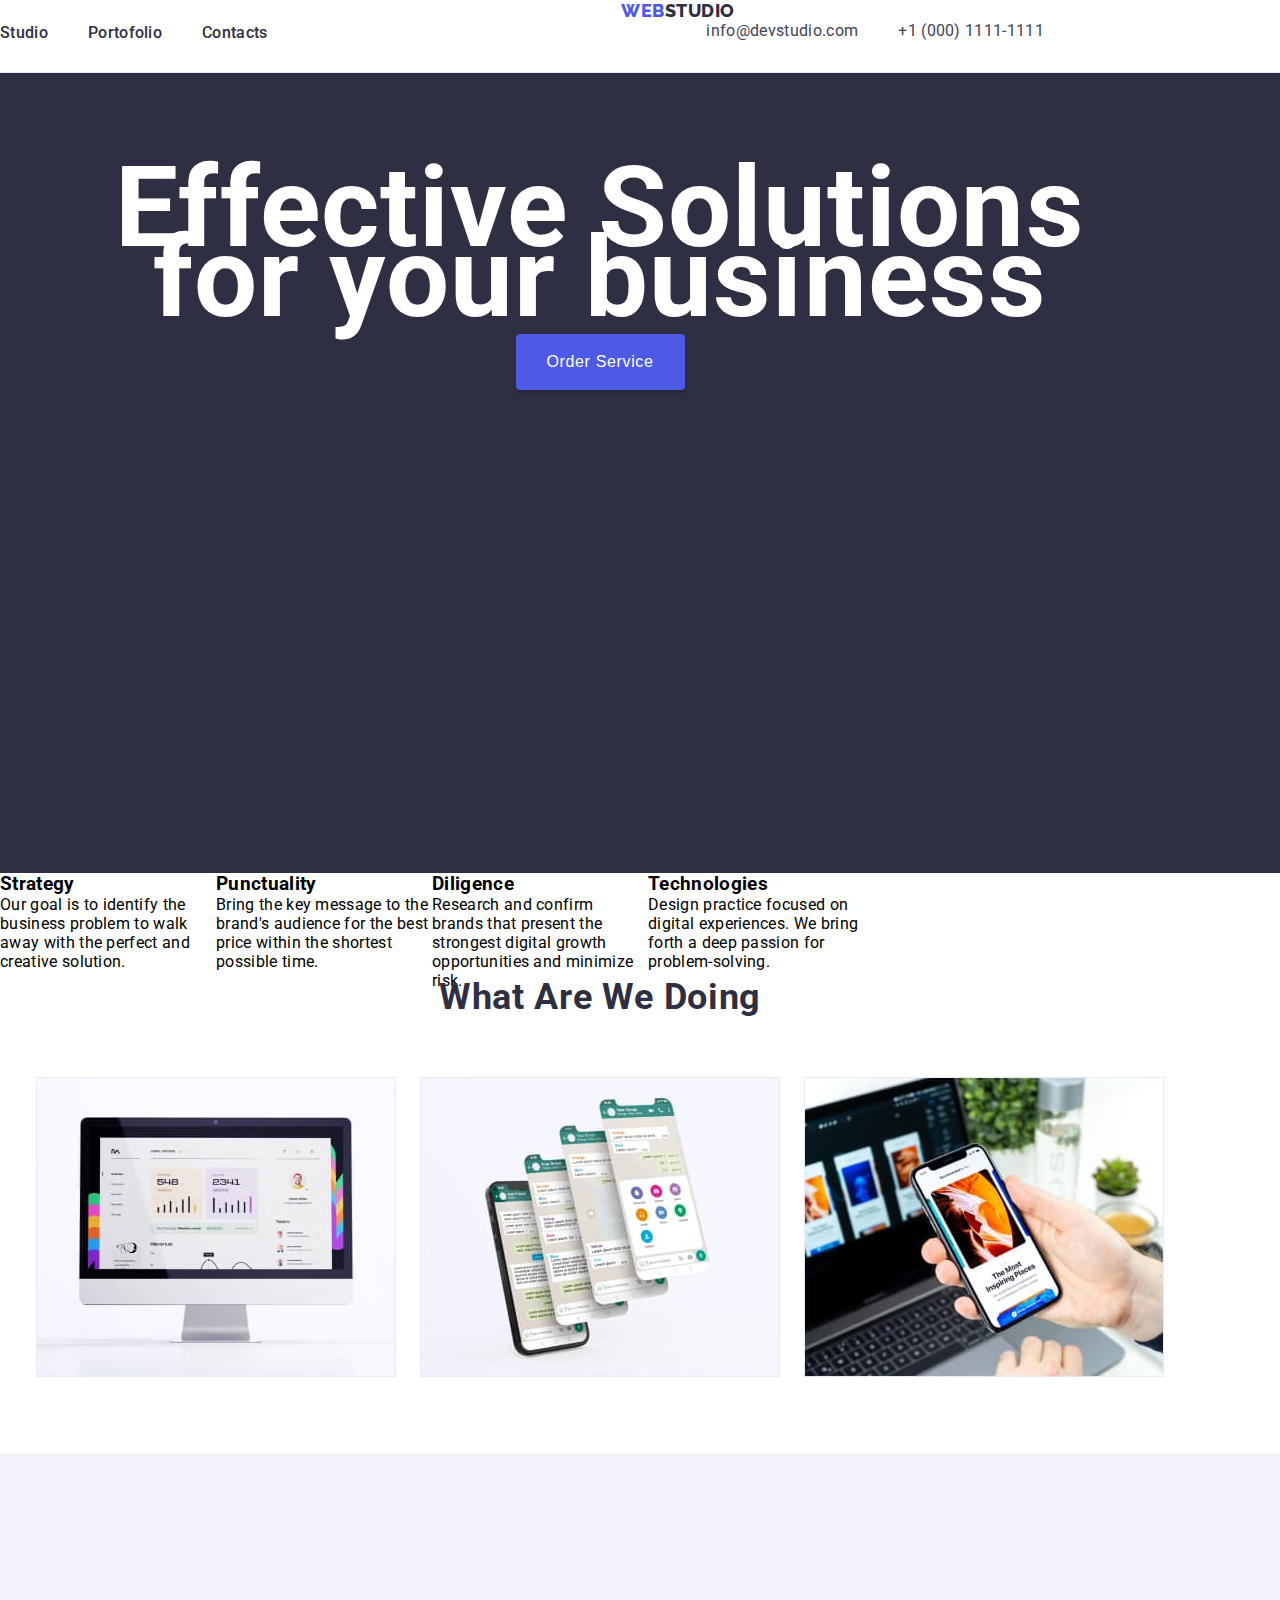
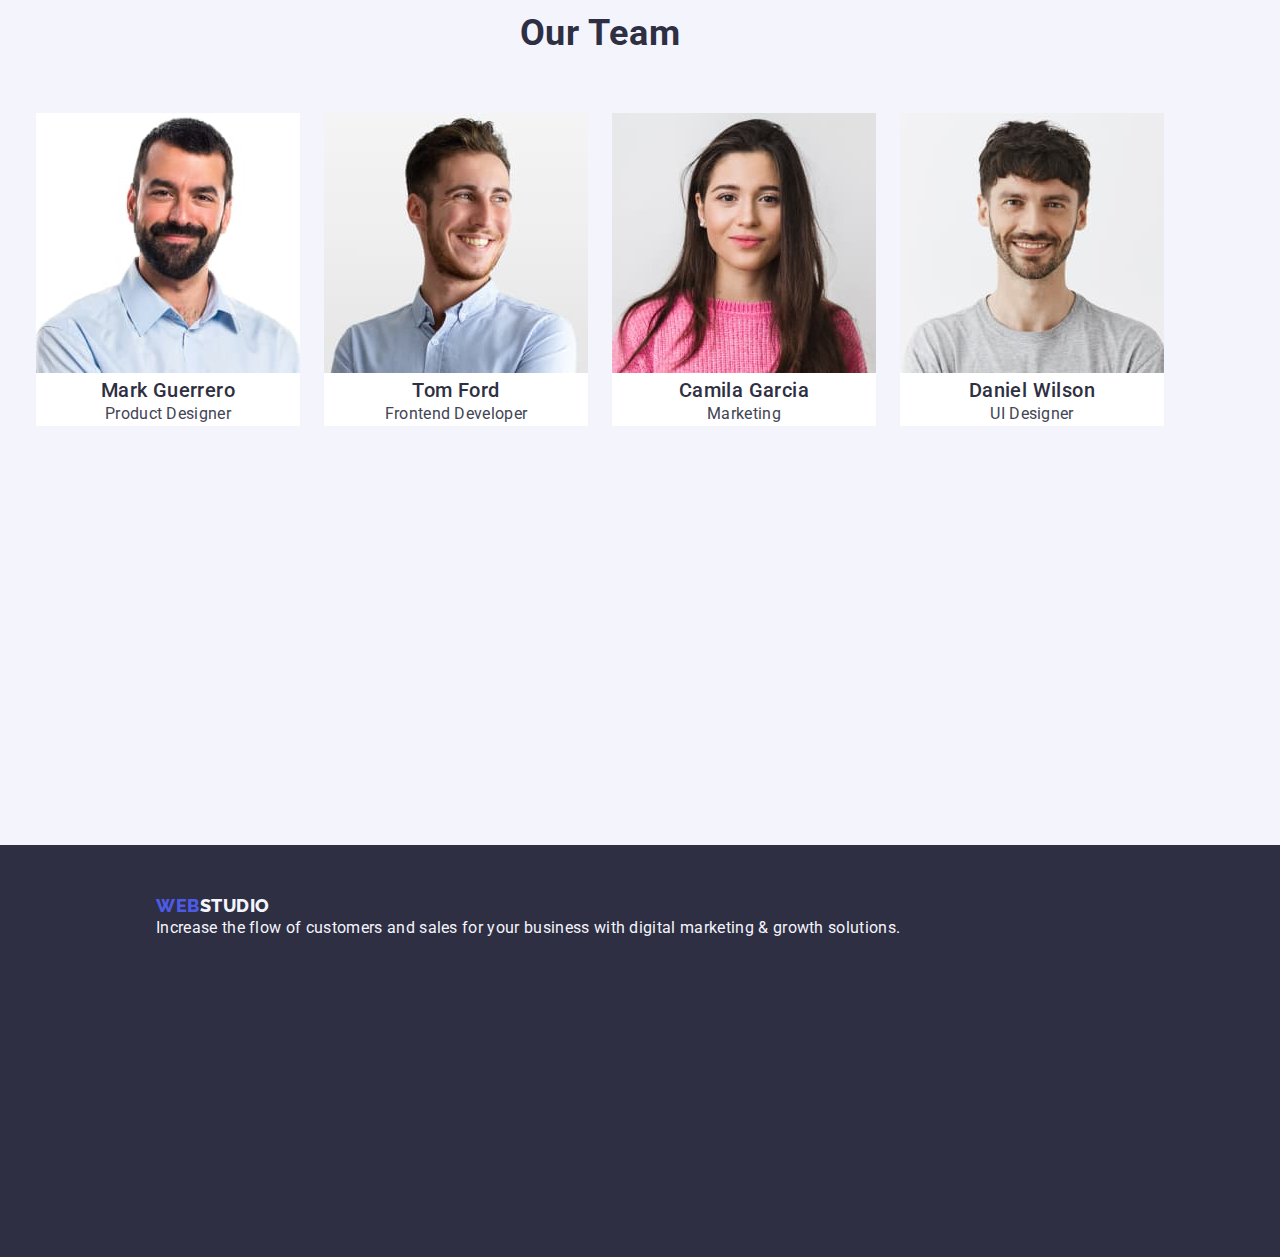
<file: index.html>
<!DOCTYPE html>
<html lang="en">
  <head>
    <meta charset="UTF-8" />
    <meta name="viewport" content="width=device-width, initial-scale=1.0" />
    <title>Webstudio</title>
    <link
      rel="stylesheet"
      href="https://cdnjs.cloudflare.com/ajax/libs/modern-normalize/2.0.0/modern-normalize.min.css"
      integrity="sha512-4xo8blKMVCiXpTaLzQSLSw3KFOVPWhm/TRtuPVc4WG6kUgjH6J03IBuG7JZPkcWMxJ5huwaBpOpnwYElP/m6wg=="
      crossorigin="anonymous"
      referrerpolicy="no-referrer"
    />
    <link rel="preconnect" href="https://fonts.googleapis.com" />
    <link rel="preconnect" href="https://fonts.gstatic.com" crossorigin />
    <link
      href="https://fonts.googleapis.com/css2?family=Raleway:ital,wght@0,800;1,800&family=Roboto:wght@400;500;700&display=swap"
      rel="stylesheet"
    />
    <link rel="stylesheet" href="./css/styles.css" />
  </head>
  <body>
    <header class="global-header">
      <div class="header-container">
        <a class="logo" href="index.html">
          <span class="web">web</span>
          <span class="studio">studio</span>
        </a>

        <nav class="main-nav">
          <ul>
            <li><a href="index.html" class="index">Studio</a></li>
            <li><a href="portfolio.html" class="portfolio">Portofolio</a></li>
            <li><a href="contacts.html" class="contacts">Contacts</a></li>
          </ul>

          <div class="address">
            <ul>
              <li>
                <a href="mailto:info@devstudio.com">info@devstudio.com</a>
              </li>
              <li>
                <a href="tel:+110011112111">+1 (000) 1111-1111</a>
              </li>
            </ul>
          </div>
        </nav>
      </div>
    </header>
    <main>
      <section class="hero">
        <div class="hero-container">
          <h1>
            Effective Solutions
            <br />
            for your business
          </h1>
          <button type="button" class="button">Order Service</button>
        </div>
      </section>

      <section class="one">
        <div class="description-container">
          <ul>
            <li class="feature">
              <h3>Strategy</h3>
              <p>
                Our goal is to identify the business problem to walk away with
                the perfect and creative solution.
              </p>
            </li>
            <li class="feature">
              <h3>Punctuality</h3>
              <p>
                Bring the key message to the brand's audience for the best price
                within the shortest possible time.
              </p>
            </li>
            <li class="feature">
              <h3>Diligence</h3>
              <p>
                Research and confirm brands that present the strongest digital
                growth opportunities and minimize risk.
              </p>
            </li>
            <li class="feature">
              <h3>Technologies</h3>
              <p>
                Design practice focused on digital experiences. We bring forth a
                deep passion for problem-solving.
              </p>
            </li>
          </ul>
        </div>
      </section>

      <section class="about">
        <div class="pictures-container">
          <h2 class="what-are">What Are We Doing</h2>
          <ul class="images">
            <li>
              <img
                src="images/monitor.jpg"
                alt="screen_monitor_with_some_graphics"
                width="360"
                height="300"
              />
            </li>
            <li>
              <img
                src="images/phone.jpg"
                alt="smartphone_running_an_application"
                width="360"
                height="300"
              />
            </li>
            <li>
              <img
                src="images/laptop.jpg"
                alt="laptop_and_a_smartphone"
                width="360"
                height="300"
              />
            </li>
          </ul>
        </div>
      </section>

      <section class="card">
        <div class="id-container">
          <h2 class="our-team">Our Team</h2>
          <ul class="team">
            <li class="team-member">
              <img
                src="images/teamcard1.jpg"
                alt="Mark Guerrero - Product Designer"
                width="264"
                height="260"
              />
              <h3>Mark Guerrero</h3>
              <p>Product Designer</p>
            </li>
            <li class="team-member">
              <img
                src="images/teamcard2.jpg"
                alt="Tom Ford - Frontend Developer"
                width="264"
                height="260"
              />
              <h3>Tom Ford</h3>
              <p>Frontend Developer</p>
            </li>
            <li class="team-member">
              <img
                src="images/teamcard3.jpg"
                alt="Camila Garcia - Marketing"
                width="264"
                height="260"
              />
              <h3>Camila Garcia</h3>
              <p>Marketing</p>
            </li>
            <li class="team-member">
              <img
                src="images/teamcard4.jpg"
                alt="Daniel Wilson - UI Designer"
                width="264"
                height="260"
              />
              <h3>Daniel Wilson</h3>
              <p>UI Designer</p>
            </li>
          </ul>
        </div>
      </section>
    </main>

    <footer class="page-footer">
      <div class="last-container">
        <a class="logo-footer" href="index.html">
          <span class="web-footer">web</span>
          <span class="studio-footer">studio</span>
        </a>
        <p>
          Increase the flow of customers and sales for your business with
          digital marketing & growth solutions.
        </p>
      </div>
    </footer>
  </body>
</html>
</file>
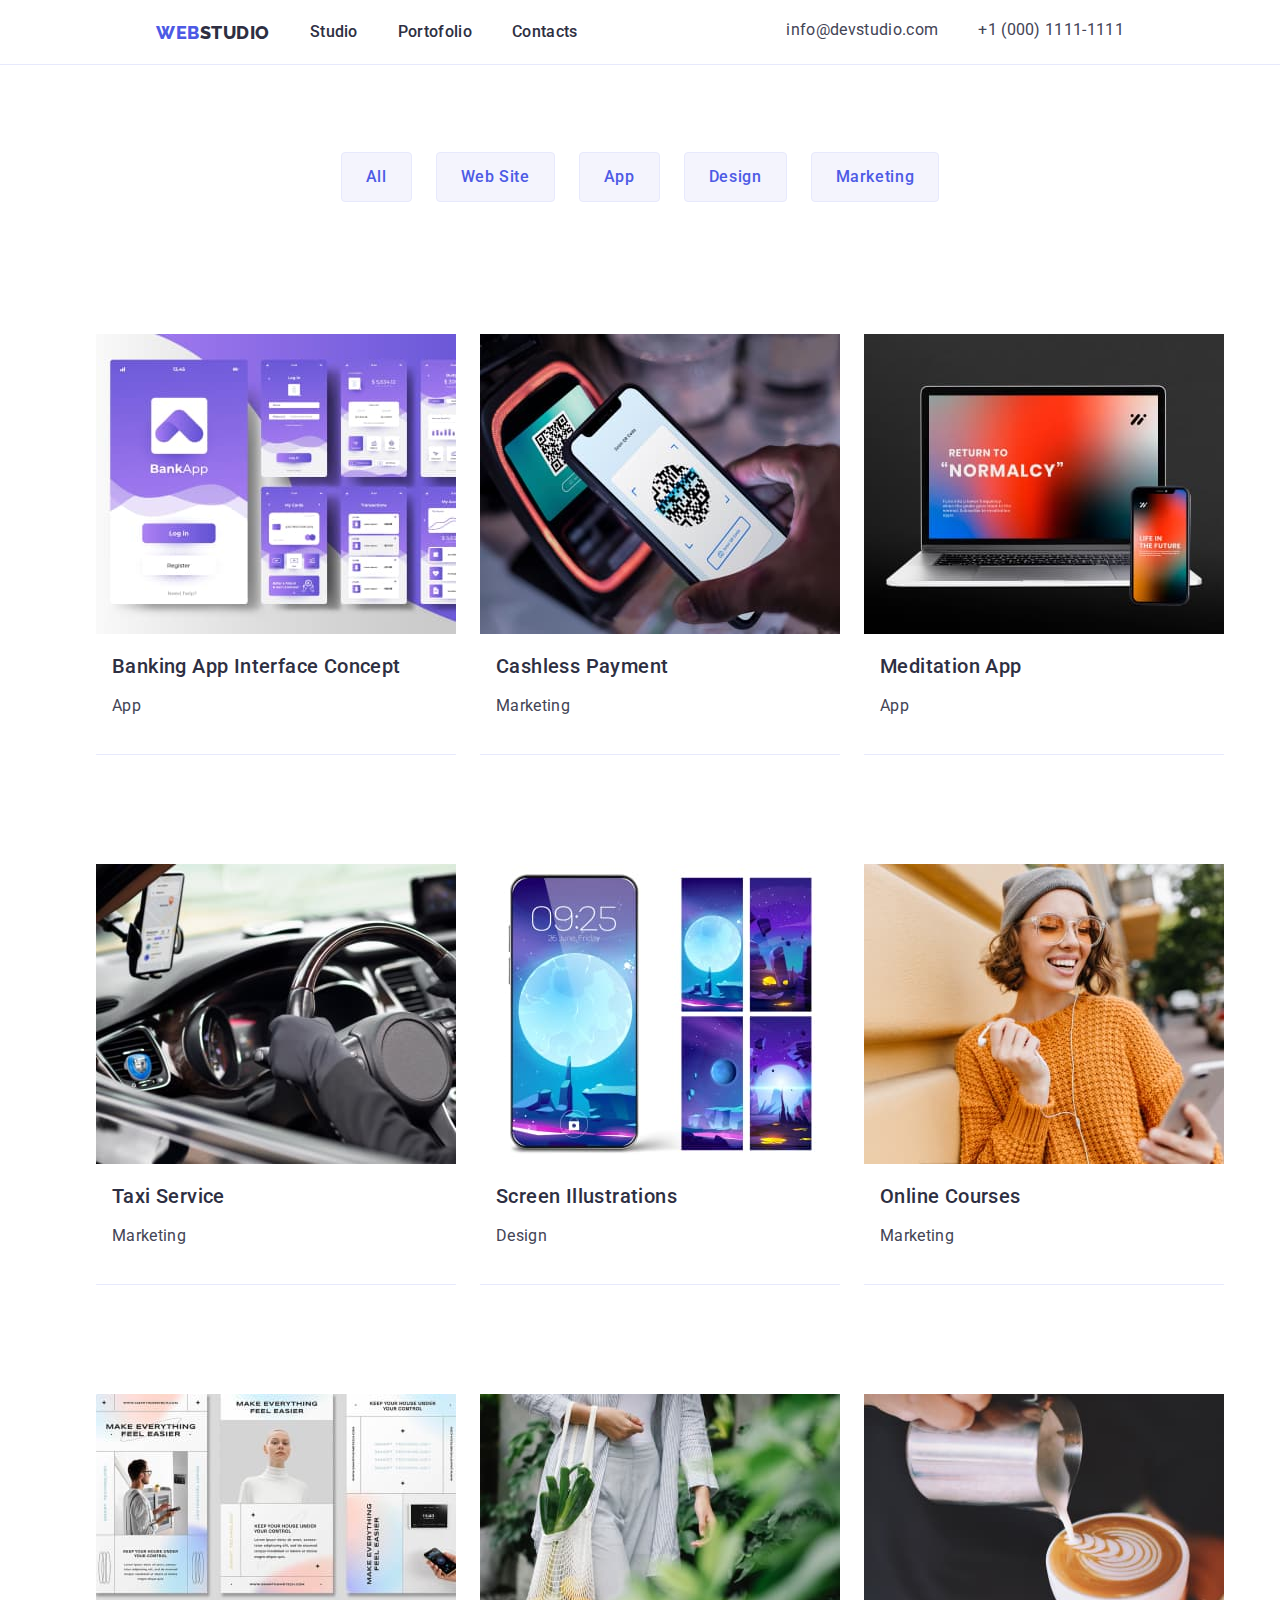
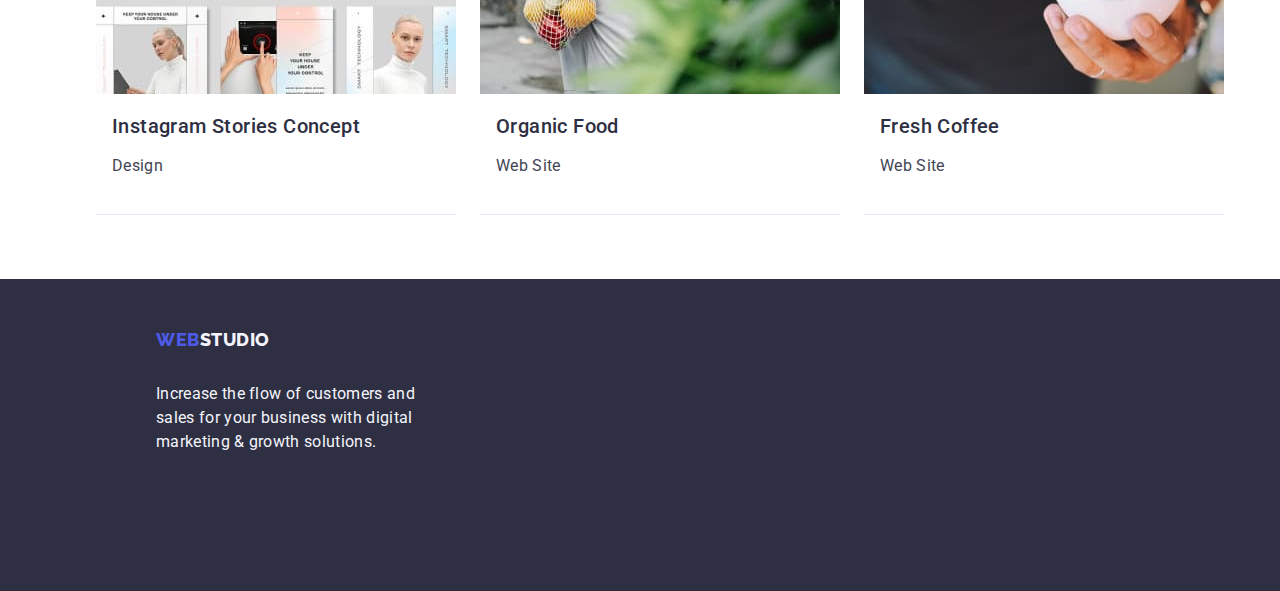
<file: portfolio.html>
<!DOCTYPE html>
<html lang="en">
  <head>
    <meta charset="UTF-8" />
    <meta name="viewport" content="width=device-width, initial-scale=1.0" />
    <title>Portofolio</title>
    <link
      rel="stylesheet"
      href="https://cdnjs.cloudflare.com/ajax/libs/modern-normalize/2.0.0/modern-normalize.min.css"
      integrity="sha512-4xo8blKMVCiXpTaLzQSLSw3KFOVPWhm/TRtuPVc4WG6kUgjH6J03IBuG7JZPkcWMxJ5huwaBpOpnwYElP/m6wg=="
      crossorigin="anonymous"
      referrerpolicy="no-referrer"
    />
    <link rel="preconnect" href="https://fonts.googleapis.com" />
    <link rel="preconnect" href="https://fonts.gstatic.com" crossorigin />
    <link
      href="https://fonts.googleapis.com/css2?family=Raleway:ital,wght@0,800;1,800&family=Roboto:wght@400;500;700&display=swap"
      rel="stylesheet"
    />
    <link rel="stylesheet" href="./css/portfolio.css" />
  </head>
  <body class="second-page">
    <header class="global-header">
      <a class="logo" href="index.html">
        <span class="web">web</span>
        <span class="studio">studio</span>
      </a>
      <nav class="main-nav">
        <ul>
          <li><a href="index.html" class="index">Studio</a></li>
          <li><a href="portfolio.html" class="portfolio">Portofolio</a></li>
          <li><a href="contacts.html" class="contacts">Contacts</a></li>
        </ul>

        <div class="address">
          <ul>
            <li>
              <a href="mailto:info@devstudio.com">info@devstudio.com</a>
            </li>
            <li>
              <a href="tel:+110011112111">+1 (000) 1111-1111</a>
            </li>
          </ul>
        </div>
      </nav>
    </header>

    <main>
      <nav class="filters">
        <ul>
          <li><button type="button" class="button1">All</button></li>
          <li><button type="button" class="button2">Web Site</button></li>
          <li><button type="button" class="button3">App</button></li>
          <li><button type="button" class="button4">Design</button></li>
          <li><button type="button" class="button5">Marketing</button></li>
        </ul>
      </nav>
      <section class="row-1">
        <ul>
          <li class="card1">
            <img
              src="images/project-card-1.jpg"
              alt="bank-app-with-login-form"
              width="360"
              height="300"
            />
            <h3>Banking App Interface Concept</h3>
            <p>App</p>
          </li>
          <li class="card2">
            <img
              src="images/project-card-2.jpg"
              alt="smartphone-scanning-an-qr-code"
              width="360"
              height="300"
            />
            <h3>Cashless Payment</h3>
            <p>Marketing</p>
          </li>
          <li class="card3">
            <img
              src="images/project-card-3.jpg"
              alt="laptop-screen-and-smartphone-showing-same-interface"
              width="360"
              height="300"
            />
            <h3>Meditation App</h3>
            <p>App</p>
          </li>
        </ul>
      </section>
      <section class="row-2">
        <ul>
          <li class="card4">
            <img
              src="images/project-card-4.jpg"
              alt="someone-driving"
              width="360"
              height="300"
            />
            <h3>Taxi Service</h3>
            <p>Marketing</p>
          </li>
          <li class="card5">
            <img
              src="images/project-card-5.jpg"
              alt="smartphone-wallpaper"
              width="360"
              height="300"
            />
            <h3>Screen Illustrations</h3>
            <p>Design</p>
          </li>
          <li class="card6">
            <img
              src="images/project-card-6.jpg"
              alt="young-girl-listening-something-on-headphones"
              width="360"
              height="300"
            />
            <h3>Online Courses</h3>
            <p>Marketing</p>
          </li>
        </ul>
      </section>
      <section class="row-3">
        <ul>
          <li class="card7">
            <img
              src="images/project-card-7.jpg"
              alt="different-scenes-on-a-screen"
              width="360"
              height="300"
            />
            <h3>Instagram Stories Concept</h3>
            <p>Design</p>
          </li>
          <li class="card8">
            <img
              src="images/project-card-8.jpg"
              alt="bag-with-groceries"
              width="360"
              height="300"
            />
            <h3>Organic Food</h3>
            <p>Web Site</p>
          </li>
          <li class="card9">
            <img
              src="images/project-card-9.jpg"
              alt="a-cup-of-coffee"
              width="360"
              height="300"
            />
            <h3>Fresh Coffee</h3>
            <p>Web Site</p>
          </li>
        </ul>
      </section>
    </main>
    
    <footer class="page-footer">
      <div class="last-container">
        <a class="logo-footer" href="index.html">
          <span class="web-footer">web</span>
          <span class="studio-footer">studio</span>
        </a>
        <p class="increase">
          Increase the flow of customers and sales for your business with
          digital marketing & growth solutions.
        </p>
      </div>
    </footer>
  </body>
</html>
</file>
<file: css/styles.css>
:root {
  --primary-color: #ffffff;
  --accent-color-iris: #4d5ae5;
  --accent-color-text: #2e2f42;
  --accent-color-description: #434455;
  --button-color-filters: #404bbf;
  --accent-color-filters: #e7e9fc;
  --accent-color-cloud: #f4f4fd;
  --green-new-color: #31d0aa;
  --grey-new-color: #8e8f99;
  --white-new-color: #fcfcfc;
  --navy-blue-modal: rgba(46, 47, 66, 0.4);
  --grey: rgba(46, 47, 66, 0.7);
  --font-family: "Roboto", sans-serif;
  --second-family: "Raleway", sans-serif;
}

body,
h1,
h2,
h3,
p,
ul {
  margin: 0;
  padding: 0;
}

p,
h1,
h2,
h3 {
  font-family: var(--font-family);
}

.global-header {
  /* display: flex; */
}

.header-container {
  width: 1200px;
  height: 72px;
}

.hero-container {
  width: 1200px;
  height: 600px;
}

.description-container {
  width: 1200px;
  height: 104px;
}

.pictures-container {
  width: 1200px;
  height: 412px;
}

.id-container {
  width: 1200px;
  height: 732px;
}
.last-container {
  width: 1200px;
  height: 312px;
}

body {
  font-family: var(--font-family);
  background-color: var(--primary-color);
  letter-spacing: 0.02em;
  margin: 0;
  padding: 0;
}

.global-header {
  background-color: var(--primary-color);
  display: flex;
  justify-content: space-between;
  align-items: center;
  text-align: left;
  border-bottom: 1px solid #e7e9fc;
}

header a {
  text-decoration: none;
}

header .web,
header .studio {
  text-transform: uppercase;
  font-family: var(--second-family);
  font-weight: 800;
  letter-spacing: 0.03em;
}

.logo {
  display: flex;
  align-items: center;
  justify-content: center;
  text-decoration: none;
  text-transform: uppercase;
  font-family: var(--second-family);
  font-size: 18px;
  font-weight: 800;
  line-height: 21px;
  letter-spacing: 0.03em;
  text-align: left;
  margin-left: 156px;
}

.web {
  color: var(--accent-color-iris);
  font-size: 18px;
  line-height: 21px;
}

.studio {
  color: var(--accent-color-text);
  font-size: 18px;
  line-height: 21px;
}

.main-nav {
  display: flex;
  justify-content: space-between;
  width: 100%;
}

.main-nav ul {
  list-style: none;
  display: flex;
}

.main-nav ul li {
  margin-right: 40px;
}

.main-nav ul li:last-child {
  margin-right: 156px;
}

.main-nav a:hover {
  color: var(--button-color-filters);
}

.index,
.portfolio,
.contacts {
  font-weight: 500;
  font-size: 16px;
  line-height: 150%;
  letter-spacing: 0.02em;
  color: var(--accent-color-text);
  font-weight: 500;
}

.address a {
  color: var(--accent-color-description);
  font-weight: 400;
  letter-spacing: 0.02em;
}
.address a:hover {
  color: var(--button-color-filters);
}

.hero {
  font-size: 56px;
  font-weight: 700;
  line-height: 70px;
  letter-spacing: 0.02em;
  text-align: center;
  background-color: var(--accent-color-text);
  color: var(--primary-color);
  padding: 100px 0;
}

.hero button {
  background-color: var(--accent-color-iris);
  cursor: pointer;
  color: var(--primary-color);
  border: none;
  border-radius: 4px;
  width: 169px;
  height: 56px;
  top: 428px;
  left: 636px;
  border-radius: 4px;
  gap: 10px;
}

.button {
  font-size: 16px;
  font-weight: 500;
  line-height: 24px;
  letter-spacing: 0.04em;
  text-align: center;
  box-shadow: 0 4px 4px 0 rgba(0, 0, 0, 0.15);
}

.hero button:hover {
  background-color: var(--button-color-filters);
}

.hero button:active {
  background-color: var(--accent-color-iris);
}

.features h3 {
  font-size: 20px;
  font-weight: 500;
  line-height: 24px;
  letter-spacing: 0.02em;
  text-align: left;
}

.features p {
  font-size: 16px;
  font-weight: 400;
  line-height: 24px;
  letter-spacing: 0.02em;
  text-align: left;
  color: var(--accent-color-description);
}

.features {
  display: flex;
  justify-content: center;
  list-style: none;
  margin-top: 5%;
  margin-bottom: 5%;
  gap: 24px;
}

.feature {
  list-style: none;
  justify-content: center;
  width: 18%;
}

.what-are {
  justify-content: center;
  margin-bottom: 5%;
  display: flex;
  font-size: 36px;
  font-weight: 700;
  line-height: 40px;
  letter-spacing: 0.02em;
  text-align: center;
  color: var(--accent-color-text);
}

.images {
  display: flex;
  list-style: none;
  justify-content: center;
  gap: 24px;
}

.card {
  background-color: var(--accent-color-cloud);
  padding: 100px 0;
  margin-top: 5%;
}

.card team-member1,
.card team-member2,
.card team-member3,
.card team-member4 {
  width: 360px;
  height: 420px;
  border: 1px solid var(--accent-color-filters);
  padding: 0 0 32px 0;
  text-align: center;
}

.our-team {
  justify-content: center;
  display: flex;
  margin-top: 5%;
  margin-bottom: 5%;
  font-size: 36px;
  font-weight: 700;
  line-height: 40px;
  letter-spacing: 0.02em;
  text-align: center;
  color: var(--accent-color-text);
}

.team {
  display: flex;
  list-style: none;
  justify-content: center;
  padding: 0px 0px 32px 0px;
  border-radius: 0px 0px 4px 4px;
  gap: 24px;
}

.card ul {
  font-size: 20px;
  font-weight: 500;
  line-height: 24px;
  letter-spacing: 0.02em;
  text-align: center;
}

.card p {
  font-size: 16px;
  font-weight: 400;
  line-height: 24px;
  letter-spacing: 0.02em;
  text-align: center;
  color: var(--accent-color-description);
}

.card h3 {
  font-size: 20px;
  font-weight: 500;
  line-height: 24px;
  letter-spacing: 0.02em;
  text-align: center;
  color: var(--accent-color-text);
}

.team-member {
  background-color: var(--primary-color);
}

.team-member:hover {
  box-shadow: 0 2px 1px 0 rgba(46, 47, 66, 0.08),
    0 1px 1px 0 rgba(46, 47, 66, 0.16), 0 1px 6px 0 rgba(46, 47, 66, 0.08);
}

ul {
  list-style: none;
  display: flex;
}
footer {
  background-color: var(--accent-color-text);
  padding: 50px 0;
  width: 1440px;
  height: 312px;
}

footer p {
  color: var(--accent-color-cloud);
  font-size: 16px;
  font-weight: 400;
  line-height: 24px;
  letter-spacing: 0.02em;
  text-align: left;
  margin-left: 156px;
}

footer a {
  text-decoration: none;
}

footer .web,
footer .studio {
  text-transform: uppercase;
  width: 115px;
  font-weight: 800;
  letter-spacing: 0.03em;
  text-decoration: none;
}

.web-footer {
  color: var(--accent-color-iris);
  font-weight: 800;
  font-size: 18px;
  line-height: 21px;
}

.studio-footer {
  color: var(--accent-color-cloud);
  font-weight: 800;
  font-size: 18px;
  line-height: 21px;
}

.logo-footer {
  display: flex;
  align-items: center;
  text-decoration: none;
  text-transform: uppercase;
  font-family: var(--second-family);
  font-size: 18px;
  font-weight: 800;
  line-height: 21px;
  letter-spacing: 0.03em;
  text-align: left;
  margin-left: 156px;
}
</file>
<file: css/portfolio.css>
:root {
  --primary-color: #ffffff;
  --accent-color-iris: #4d5ae5;
  --accent-color-text: #2e2f42;
  --accent-color-description: #434455;
  --button-color-filters: #404bbf;
  --accent-color-filters: #e7e9fc;
  --accent-color-cloud: #f4f4fd;
  --green-new-color: #31d0aa;
  --grey-new-color: #8e8f99;
  --white-new-color: #fcfcfc;
  --navy-blue-modal: rgba(46, 47, 66, 0.4);
  --grey: rgba(46, 47, 66, 0.7);
  --font-family: "Roboto", sans-serif;
  --second-family: "Raleway", sans-serif;
}

p,
h3 {
  font-family: var(--font-family);
}

body {
  font-family: var(--font-family);
  background-color: var(--primary-color);
  font-style: normal;
  letter-spacing: 0.02em;
  margin: 0;
  padding: 0;
  width: 100%;
  min-height: 100vh;
}

header {
  background-color: var(--primary-color);
  display: flex;
  justify-content: space-between;
  align-items: center;
  height: 64px;
  text-align: left;
  /* align-items: center; */
  border-bottom: 1px solid #e7e9fc;
}

header a {
  text-decoration: none;
}

header .web,
header .studio {
  text-transform: uppercase;
  font-family: var(--second-family);
  font-weight: 800;
  letter-spacing: 0.03em;
}

.logo {
  display: flex;
  align-items: center;
  justify-content: center;
  text-decoration: none;
  text-transform: uppercase;
  font-family: var(--second-family);
  font-size: 18px;
  font-weight: 800;
  line-height: 21px;
  letter-spacing: 0.03em;
  text-align: left;
  margin-left: 156px;
}

.web {
  color: var(--accent-color-iris);
  font-size: 18px;
  line-height: 21px;
}

.studio {
  color: var(--accent-color-text);
  font-size: 18px;
  line-height: 21px;
}

.main-nav {
  display: flex;
  justify-content: space-between;
  width: 100%;
}

.main-nav ul {
  list-style: none;
  display: flex;
}

.main-nav ul li {
  margin-right: 40px;
}

.main-nav ul li:last-child {
  margin-right: 156px;
}

.main-nav a:hover {
  color: var(--button-color-filters);
}

.index,
.portfolio,
.contacts {
  font-weight: 500;
  font-size: 16px;
  line-height: 150%;
  letter-spacing: 0.02em;
  color: var(--accent-color-text);
  font-weight: 500;
}

.address a {
  color: var(--accent-color-description);
  font-weight: 400;
  letter-spacing: 0.02em;
}

.address a:hover {
  color: var(--button-color-filters);
}

.filters ul {
  justify-content: center;
  align-items: center;
  gap: 24px;
  padding: 12px 24px;
  height: 168px;
}

.filters li,
.filters button {
  margin: 0;
}

.filters li button {
  font-family: var(--font-family);
  font-size: 16px;
  font-weight: 500;
  line-height: 24px;
  letter-spacing: 0.04em;
  text-align: center;
  border-radius: 4px;
  padding: 12px 24px;
  background-color: var(--accent-color-cloud);
  color: var(--accent-color-iris);
  cursor: pointer;
  border: 1px solid var(--accent-color-filters);
}

.filters li button:hover {
  color: var(--primary-color);
  background-color: var(--accent-color-iris);
  box-shadow: 0 2px 2px 0 rgba(0, 0, 0, 0.12), 0 2px 1px 0 rgba(0, 0, 0, 0.08),
    0 3px 1px 0 rgba(0, 0, 0, 0.1);
  border: 1px solid transparent;
}

.filters li button:active {
  background-color: var(--button-color-filters);
}

ul {
  list-style: none;
  display: flex;
  text-decoration: none;
}
/* trebuie sa ne referim pe fiecare element in parte, nu ca intreg*/
.row-1 ul,
.row-2 ul,
.row-3 ul {
  justify-content: center;
  align-items: center;
  gap: 24px;
  margin-bottom: 5%;
}

.row-1 h3,
.row-2 h3,
.row-3 h3 {
  font-size: 20px;
  font-weight: 500;
  line-height: 120%;
  letter-spacing: 0.02em;
  text-align: left;
  color: var(--accent-color-text);
  margin: 16px;
}

.row-1 p,
.row-2 p,
.row-3 p {
  font-size: 16px;
  font-weight: 400;
  line-height: 150%;
  letter-spacing: 0.02em;
  text-align: left;
  color: var(--accent-color-description);
  margin: 16px;
}

.card1,
.card2,
.card3,
.card4,
.card5,
.card6,
.card7,
.card8,
.card9 {
  width: 360px;
  height: 420px;
  border-bottom: 1px solid var(--accent-color-filters);
  text-align: center;
  margin-top: 45px;
}

/* .card1:hover,
.card2:hover,
.card3:hover,
.card4:hover,
.card5:hover,
.card6:hover,
.card7:hover,
.card8:hover,
.card9:hover {
  box-shadow: 0 2px 1px 0 rgba(46, 47, 66, 0.08), 0 1px 1px 0 rgba(46, 47, 66, 0.16), 0 1px 6px 0 rgba(46, 47, 66, 0.08);
} */

footer {
  background-color: var(--accent-color-text);
  /* padding: 50px 0; */
  height: 312px;
}

footer p {
  color: var(--accent-color-cloud);
  font-size: 16px;
  font-weight: 400;
  line-height: 24px;
  letter-spacing: 0.02em;
  text-align: left;
  margin-left: 156px;
}

footer p {
  color: var(--accent-color-cloud);
  font-size: 16px;
  font-weight: 400;
  line-height: 24px;
  letter-spacing: 0.02em;
  text-align: left;
  margin-left: 156px;
}

footer a {
  text-decoration: none;
}

.increase {
  box-sizing: content-box;
  width: 264px;
  height: 72px;
  padding-top: 16px;
}

footer .web,
footer .studio {
  text-transform: uppercase;
  width: 115px;
  font-weight: 800;
  letter-spacing: 0.03em;
  text-decoration: none;
}

.web-footer {
  color: var(--accent-color-iris);
  font-weight: 800;
  font-size: 18px;
  line-height: 21px;
}

.studio-footer {
  color: var(--accent-color-cloud);
  font-weight: 800;
  font-size: 18px;
  line-height: 21px;
}

.logo-footer {
  display: flex;
  align-items: center;
  text-decoration: none;
  text-transform: uppercase;
  font-family: var(--second-family);
  font-size: 18px;
  font-weight: 800;
  line-height: 21px;
  letter-spacing: 0.03em;
  text-align: left;
  margin-left: 156px;
  padding-top: 50px;
}
</file>
